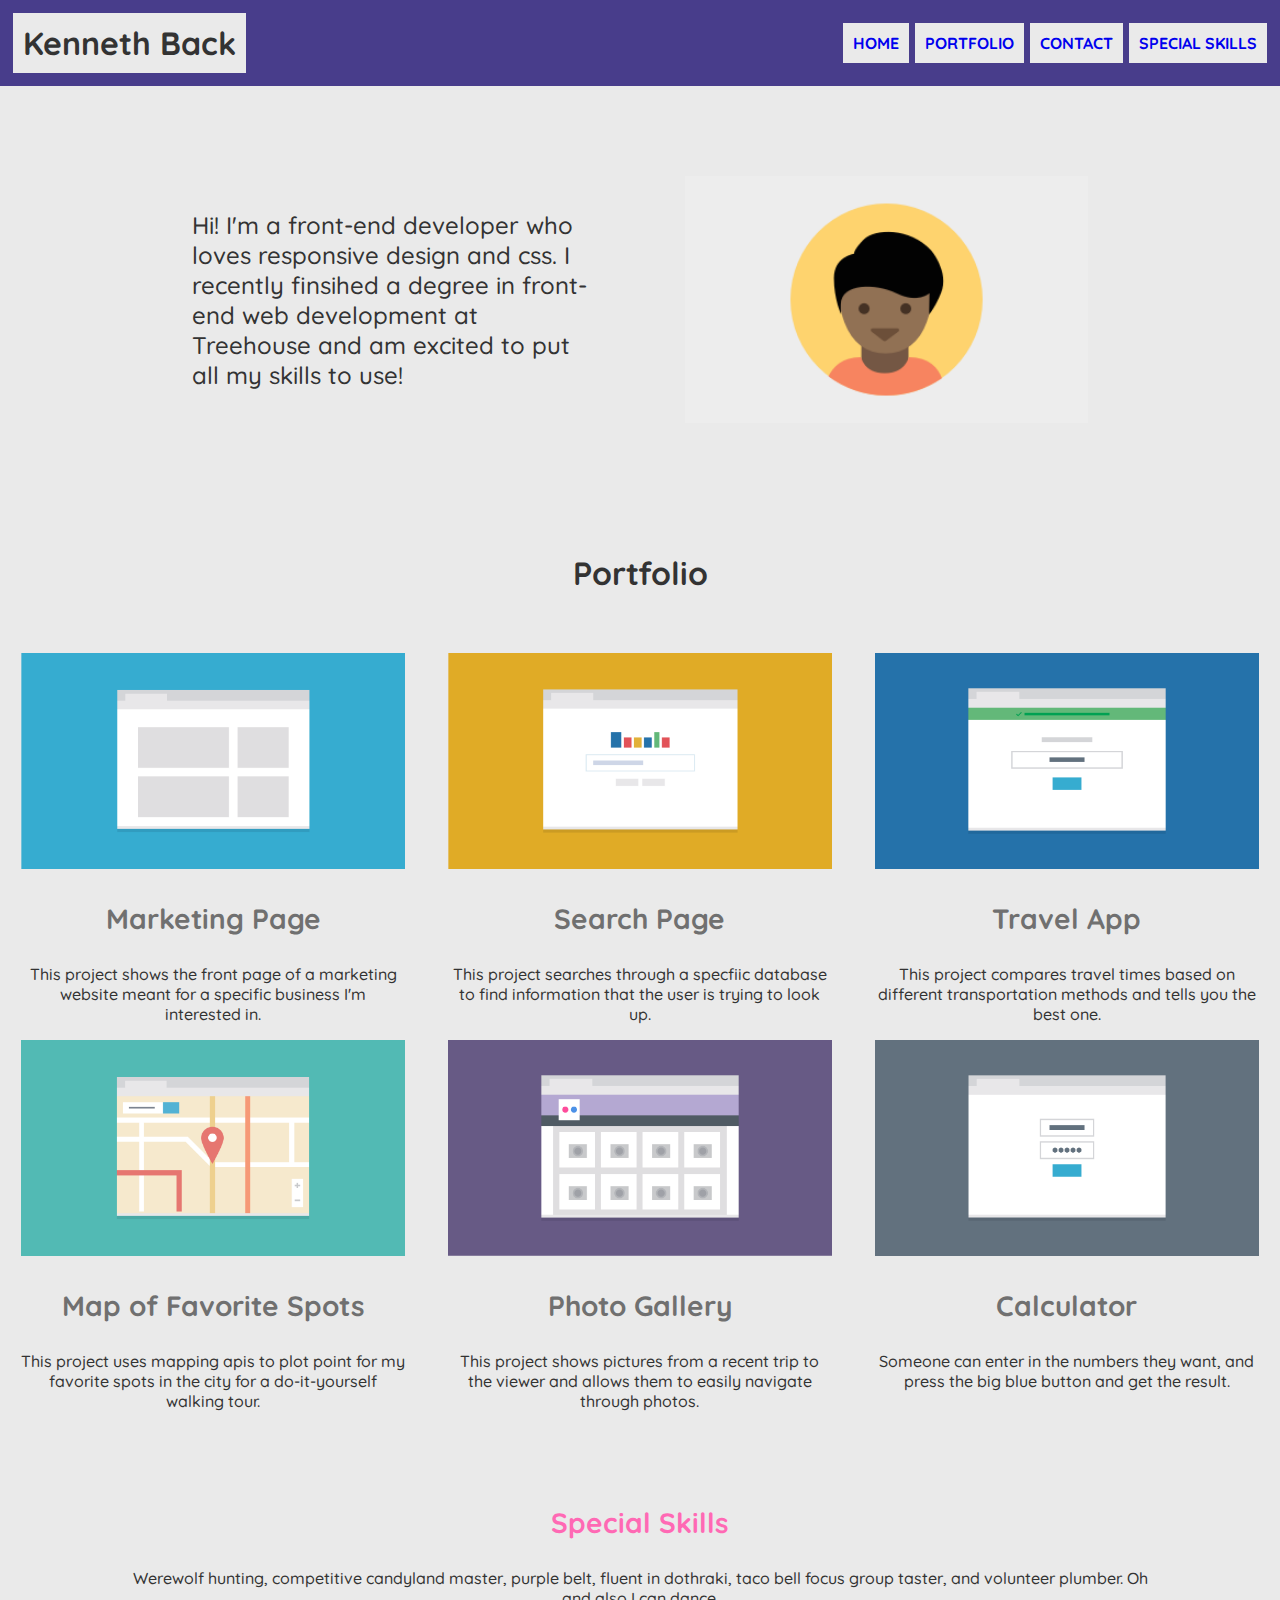
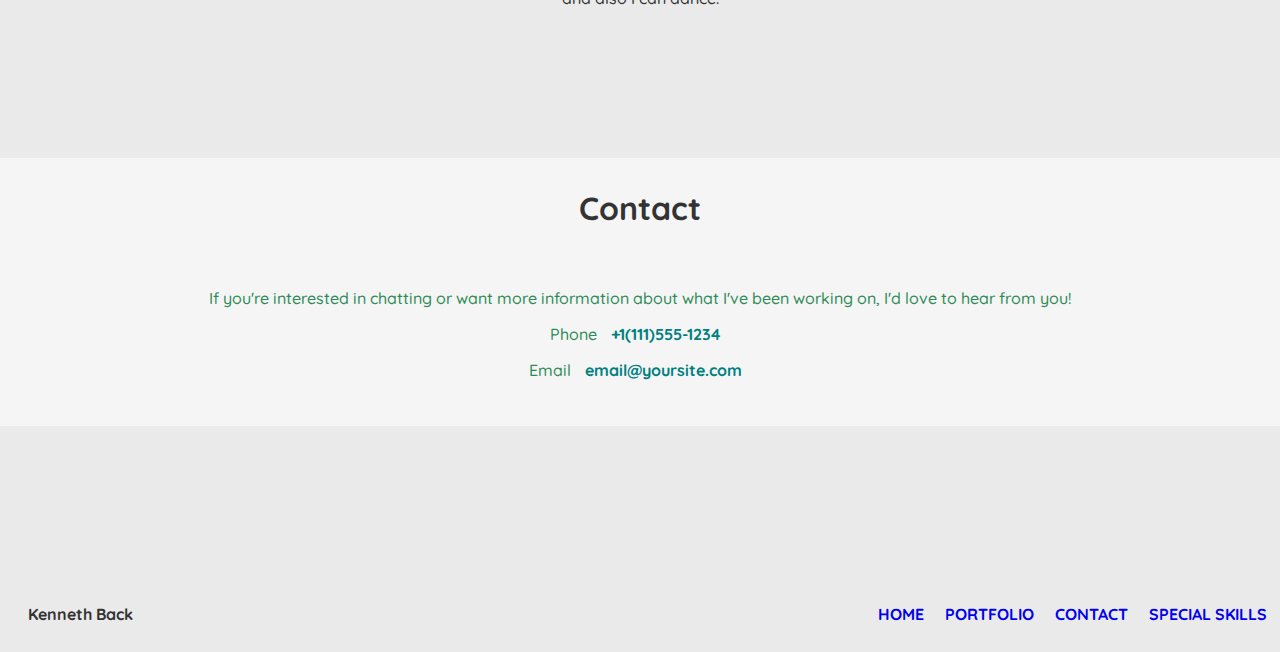
<file: index.html>
<!DOCTYPE html>
<html lang="en">
<head>
    <meta charset="UTF-8">
    <meta http-equiv="X-UA-Compatible" content="IE=edge">
    <meta name="viewport" content="width=device-width, initial-scale=1.0">
    <title>TeamTreehouse Project 2</title>
    <link href="https://fonts.googleapis.com/css2?family=Quicksand:wght@300;500;700&display=swap" rel="stylesheet">
    <link rel="stylesheet" href="css/styles.css">
</head>

<body>

    <nav>
        <h1 id="home">Kenneth Back</h1>
        <ul class="navbar">
            <li class="laptop-width-name">Kenneth Back</li>

            <li><a href="#home">HOME</a></li>
            <li><a href="#portfolio">PORTFOLIO</a></li>
            <li><a href="#contact">CONTACT</a></li>
            <li><a href="#skills">SPECIAL SKILLS</a></li>
        </ul>
    </nav>

<main>

    <section class="s1">
        
        <div class="intro-container">
            <img class="profile-img" src="img/responsive-layout-profile.png" alt="person icon">
            <p>Hi! I'm a front-end developer who loves responsive design and css. I recently finsihed a degree in front-end web development at Treehouse and am excited to put all my skills to use!</p>
            <h2 id="portfolio">Portfolio</h2>
        </div>

    </section>

    <section class="s2">
       
        <div>
            <img src="img/portfolio-1.png" alt="marketing page window">
            <h3>Marketing Page</h3>
            <p>This project shows the front page of a marketing website meant for a specific business I'm interested in.</p>
        </div>

        <div>
            <img src="img/portfolio-2.png" alt="search engine webpage">
            <h3>Search Page</h3>
            <p>This project searches through a specfiic database to find information that the user is trying to look up.</p>
        </div>

        <div>
            <img src="img/portfolio-3.png" alt="travel application webpage">
            <h3>Travel App</h3>
            <p>This project compares travel times based on different transportation methods and tells you the best one.</p>
        </div>

        <div>
            <img src="img/portfolio-4.png" alt="map application webpage">
            <h3>Map of Favorite Spots</h3>
            <p>This project uses mapping apis to plot point for my favorite spots in the city for a do-it-yourself walking tour. </p>
        </div>

        <div>
            <img src="img/portfolio-5.png" alt="photo gallery webpage">
            <h3>Photo Gallery</h3>
            <p>This project shows pictures from a recent trip to the viewer and allows them to easily navigate through photos.</p>
        </div>

        <div>
            <img src="img/portfolio-6.png" alt="calculator application webpage">
            <h3>Calculator</h3>
            <p>Someone can enter in the numbers they want, and press the big blue button and get the result.</p>
        </div>

    </section>

    <section class="s3">

        <div>
            <h3 id="skills">Special Skills</h3>
            <p>Werewolf hunting, competitive candyland master, purple belt, fluent in dothraki, taco bell focus group taster, and volunteer plumber. Oh and also I can dance. 
            </p>
        </div>

    </section>

    <section class="s4">

        <div>
            <h2 id="contact">Contact</h2>
            <p>If you're interested in chatting or want more information about what I've been working on, I'd love to hear from you!</p>
            <p>Phone  <span>+1(111)555-1234</span></p>
            <p>Email  <span>email@yoursite.com</span></p>
        </div>

    </section>

</main>

<footer>

        <ul class="footer">
            <li class="footername">Kenneth Back</li>

            <li class="footerback"><a href="#home">Back to Top</a></li>

            <li class="bottom-nav"><a href="#home">HOME</a></li>
            <li class="bottom-nav"><a href="#portfolio">PORTFOLIO</a></li>
            <li class="bottom-nav"><a href="#contact">CONTACT</a></li>
            <li class="bottom-nav"><a href="#skills">SPECIAL SKILLS</a></li>
        </ul>

</footer>
    
</body>

</html>
</file>
<file: css/styles.css>
/* Base Styles ------------------------------------------------------------------------------ */

* {
    box-sizing: border-box;
}

body {
    margin: 0;
    padding: 0;
    font-family: 'Quicksand', sans-serif;
    font-weight: 700;
    background-color: #eaeaea;
    color: #333333;
}

ul {
    margin: 0;
    padding: 0;
    list-style-type: none;
}

a {
    text-decoration: none;
}



/* Mobile Styles ---------------------------------------------------------------------------- */

h1 {
    font-size: 2.5rem;
    text-align: center;
}

h2 {
    font-size: 2rem;
    text-align: center;
    margin-top: 100px;
    margin-bottom: 60px;
    padding-top: 30px;
}

h3 {
    font-size: 1.75rem;
    text-align: center;
    color: #707070;
}

.laptop-width-name {
    display: none;
}

.navbar {
    display: flex;
    flex-direction: column;
    align-items: center;
    justify-content: center;
    background-color: darkslateblue;
    padding: 10px;
}

li {
    background-color: white;
    text-align: center;
    padding: 10px;
    margin: 3px;
    width: 90%;
}

div {
    margin: 0 auto;
    width: 80%;
    text-align: center;
}

p {
    text-align: center;
    font-weight: 500;
}

img {
    max-width: 100%;
}

span {
    color: teal;
    font-weight: 700;
    margin: 0 10px;
}

.s1 {
    padding-top: 40px;
}

.s3 {
    padding-top: 50px;
}

.s3 h3 {
    color: hotpink;
}

.s4 {
    background-color: whitesmoke;
    margin: 150px 0;
    padding-bottom: 30px;
}

.s4 p {
    color: seagreen;
}

.footer {
    display: flex;
    flex-direction: row;
    margin-top: 15px;
    justify-content: space-between;
}

.footername, .footerback{
    padding: 25px;
    width: auto;
    background-color: #eaeaea;
}

.bottom-nav {
    display: none;
}



/* Tablet Styles -------------------------------------------------------------------------- */

@media (min-width: 768px) {

.navbar {
    flex-direction: row;
    width: 60%;
    margin: 0px auto;
}

.intro-container {
    display: flex;
    flex-direction: row;
    flex-wrap: wrap;
    padding-top: 50px;
    justify-content: space-between;
    align-items: center;
}

.s1 img {
    width: 45%;
    order: 2;
}

.s1 p {
    font-size: 1.5rem;
    text-align: left;
    width: 45%;
    order: 1;
}

.s1 h2 {
    width: 100%;
    order: 3;
}

.s2 {
    display: flex;
    flex-direction: row;
    flex-wrap: wrap;
}

.s2 div {
    width: 40%;
}

.footerback {
    display: none;
}

.bottom-nav {
    display: list-item;
    padding: 25px 10px 15px 5px;
    background-color: #eaeaea;
}

.footername {
    margin-right: auto;
}

footer li {
    width: auto;
}

}



/* Laptop and Larger Screen Styles ----------------------------------------------------------- */

@media (min-width: 1024px) {

.navbar {
    display: flex;
    flex-direction: row;
    justify-content: space-between;
    width: auto;
}

#home {
    color: #eaeaea;
    margin: 0px;
    font-size: .01rem;
    height: .01px;
}

.laptop-width-name {
    display: list-item;
    margin-right: auto;
    font-size: 2rem;
}

nav li {
    width: auto;
    background-color: #eaeaea;
}

.intro-container {
    width: 70%;
}

.s2 div {
    width: 30%;
}

}
</file>
